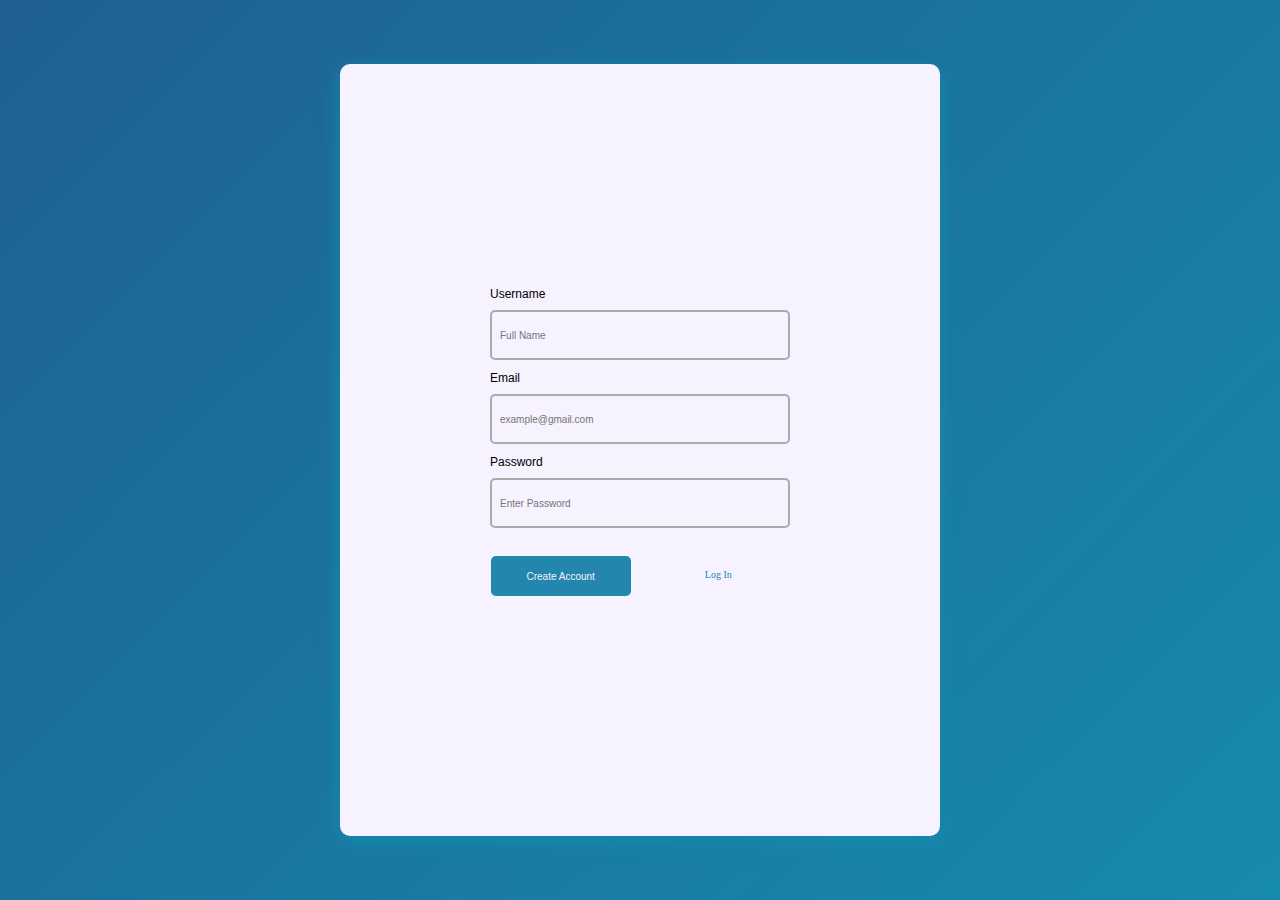
<file: public/signup.html>
<!DOCTYPE html>
<html lang="en">

<head>
    <meta charset="UTF-8">
    <meta name="viewport" content="width=device-width, initial-scale=1.0">
    <link href="https://unpkg.com/aos@2.3.1/dist/aos.css" rel="stylesheet">
    <link rel="stylesheet" href="css/signup.css">
    <title>Klik microfinance web</title>
</head>

<body>
    <!--The navigation bar for the web

    <div id="nav-container">
        <div class="nav-wrapper">
            <div class="left-side">
                <div class="nav-link-wrapper">
                    <a href="index.html"><i class='bx bx-arrow-back'></i></a>
                </div>
            </div>
        </div>
    </div>
-->

    <!-- The signup form-->
    <div class="signup-container">
        <div class="form-input-wrapper">
            <form action="action.php" name="myForm" method="post">
                <div class="left">
                    <label>Username</label><br>
                    <input type="text" name="fname" placeholder="Full Name" required><br>
                    <label>Email</label><br>
                    <input type="email" name="email" placeholder="example@gmail.com" required><br>
                    <label>Password</label><br>
                    <input type="password" name="pass" placeholder="Enter Password" required><br>
                    <div class="buttons-container">
                        <input type="submit" value="Create Account">
                        <button><a href="login.html">Log In</a></button>
                    </div>
                </div>
            </form>
        </div>
    </div>

</body>
<script src="https://unpkg.com/aos@2.3.1/dist/aos.js"></script>
<script>
    AOS.init();
</script>
<script src="js/navScript.js"></script>
<script src="js/signup.js"></script>

</html>
</file>
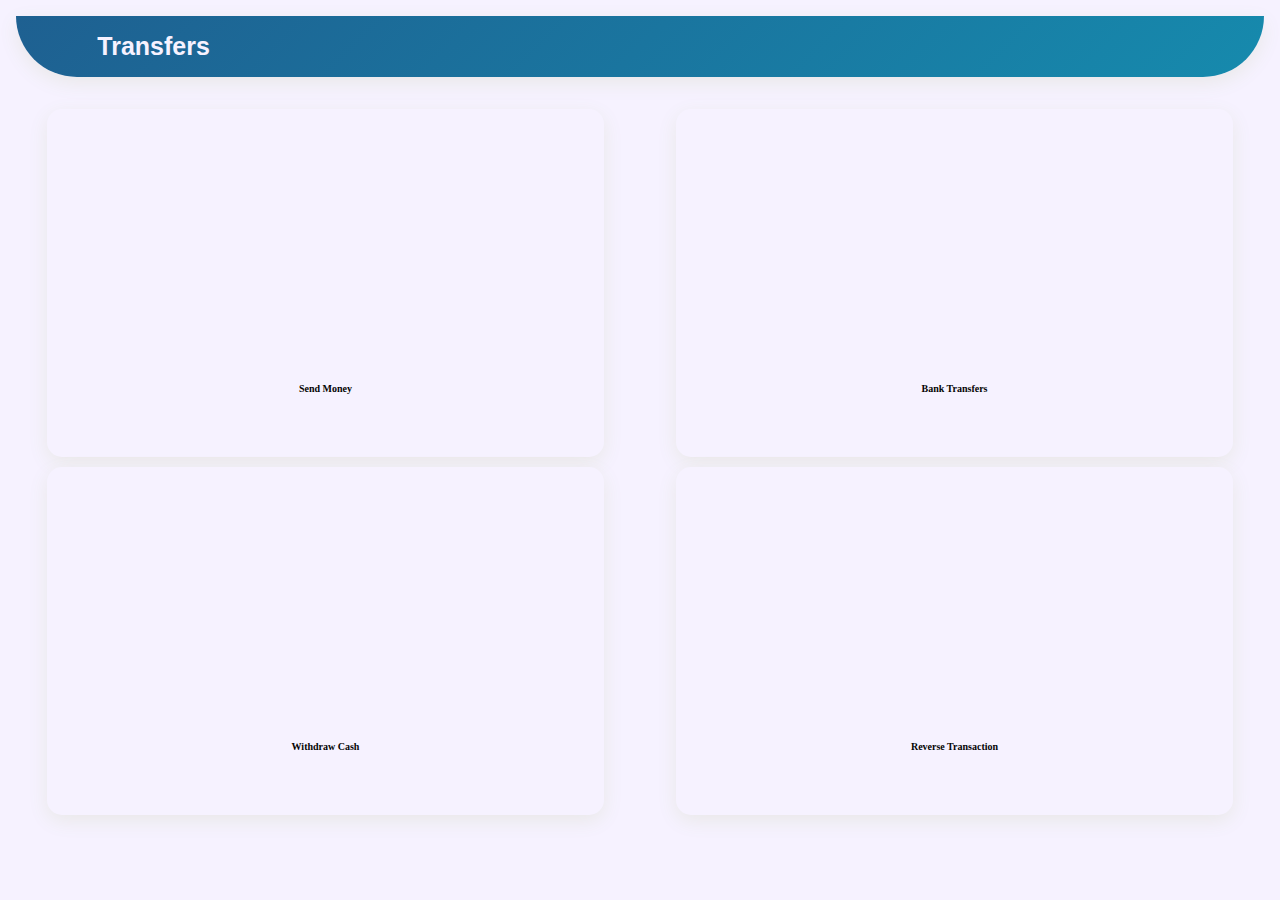
<file: public/transfers.html>
<!DOCTYPE html>
<html lang="en">

<head>
    <meta charset="UTF-8">
    <meta http-equiv="X-UA-Compatible" content="IE=edge">
    <meta name="viewport" content="width=device-width, initial-scale=1.0">
    <link rel='stylesheet' href='https://cdn-uicons.flaticon.com/uicons-regular-rounded/css/uicons-regular-rounded.css'>
    <link rel='stylesheet' href='https://cdn-uicons.flaticon.com/uicons-regular-straight/css/uicons-regular-straight.css'>
    <link rel='stylesheet' href='https://cdn-uicons.flaticon.com/uicons-bold-straight/css/uicons-bold-straight.css'>
    <link rel='stylesheet' href='https://cdn-uicons.flaticon.com/uicons-bold-rounded/css/uicons-bold-rounded.css'>
    <link rel='stylesheet' href='https://cdn-uicons.flaticon.com/uicons-solid-straight/css/uicons-solid-straight.css'>
    <link rel='stylesheet' href='https://cdn-uicons.flaticon.com/uicons-solid-rounded/css/uicons-solid-rounded.css'>
    <link href='https://unpkg.com/boxicons@2.0.7/css/boxicons.min.css' rel='stylesheet'>
    <link href="https://unpkg.com/aos@2.3.1/dist/aos.css" rel="stylesheet">
    <link rel="stylesheet" href="css/transfer.css">
    <title>Transfer</title>
</head>

<body>
    <div class="header-container">
        <div class="header-content-wrapper">
            <div class="heading-wrapper">
                <h1>Transfers</h1>
            </div>
        </div>
    </div>

    <div class="grid-container">
        <div class="item1">
            <div class="item1-content-wrapper">
                <div class="send-money-container">
                    <div class="send-icon-wrapper">
                        <i class="fi-rr-dollar"></i>
                    </div>
                </div>

                <div class="send-button-container">
                    <button><a href="#">Send Money</a></button>
                </div>
            </div>
        </div>
        <div class="item2">
            <div class="item1-content-wrapper">
                <div class="send-money-container">
                    <div class="send-icon-wrapper">
                        <i class="fi-rr-bank"></i>
                    </div>
                </div>

                <div class="send-button-container">
                    <button><a href="#">Bank Transfers</a></button>
                </div>
            </div>
        </div>
        <div class="item3">
            <div class="item1-content-wrapper">
                <div class="send-money-container">
                    <div class="send-icon-wrapper">
                        <i class="fi-rr-money"></i>
                    </div>
                </div>

                <div class="send-button-container">
                    <button><a href="#">Withdraw Cash</a></button>
                </div>
            </div>
        </div>
        <div class="item4">
            <div class="item1-content-wrapper">
                <div class="send-money-container">
                    <div class="send-icon-wrapper">
                        <i class="fi-rr-rotate-right"></i>
                    </div>
                </div>

                <div class="send-button-container">
                    <button><a href="#">Reverse Transaction</a></button>
                </div>
            </div>
        </div>
    </div>
</body>

</html>
</file>
<file: public/css/signup.css>
* {
    margin: 0;
    padding: 0;
    box-sizing: border-box;
}

body {
    margin: 0;
    padding: 0;
    width: 100%;
}


/* styles for the scroll bar */

::-webkit-scrollbar {
    width: 5px;
}

::-webkit-scrollbar-track {
    background: rgba(255, 255, 255, 0);
}

::-webkit-scrollbar-thumb {
    background: #040403;
    border-radius: 10px;
}

::-webkit-scrollbar-thumb:hover {
    background: #2386AD;
}

a {
    position: relative;
    display: inline-block;
    text-decoration: none;
    padding: 0.7rem 0.7rem;
    overflow: hidden;
}


/*styles for nav bar

#nav-container {
    display: grid;
    grid-template-columns: 1fr;
    background: transparent;
    width: 100%;
    height: 10%;
    position: absolute;
    transition: .5s;
    z-index: 1000;
    padding: 0 1rem 1rem 1rem;
}

.nav-container:hover {
    box-shadow: 0px 2px 4px #8f8b8b;
}

.nav-wrapper {
    display: flex;
    justify-content: space-between;
    padding: .5rem .5rem;
}

.nav-link-wrapper {
    background: transparent;
    width: 100%;
    height: 100%;
    display: flex;
    justify-content: space-between;
    align-items: center;
}

.nav-link-wrapper a {
    background: transparent;
    width: auto;
    margin: 0.5rem;
    text-decoration: none;
    display: flex;
    justify-content: space-between;
    align-items: center;
    padding: 0.5rem 0.5rem;
    font-size: 12px;
    font-family: 'poppins', sans-serif;
    font-weight: 700;
    color: #040403;
}

.nav-link-wrapper a i {
    font-size: 12px;
    font-weight: 700;
}

.dropdown {
    position: relative;
    display: inline-block;
}

.services-explore {
    display: none;
    position: absolute;
    background-color: #f9f9f9;
    min-width: 160px;
    box-shadow: 0px 8px 16px 0px rgba(0, 0, 0, 0.2);
    z-index: 1;
}

.services-explore a {
    color: #040403;
}

.dropdown:hover .services-explore {
    display: block;
}

.nav-link-wrapper a:hover {
    color: #2386AD;
    transition: 0.3s;
}

.nav-wrapper .left-side {
    background: transparent;
    display: flex;
    justify-content: space-around;
    align-items: center;
    width: 600px;
    padding: .2rem;
}

.nav-wrapper .right-side {
    display: flex;
    justify-content: space-between;
    align-items: center;
    background: transparent;
}

.brand {
    color: #F6F2FF;
    font-size: 20px;
    font-weight: 900;
    font-family: 'poppins', sans-serif;
}

.nav-wrapper .right-side button {
    background: #2386AD;
    width: 90px;
    height: 40px;
    margin-left: .5rem;
    font-family: 'poppins', sans-serif;
    display: flex;
    justify-content: center;
    align-items: center;
    text-align: center;
    border: none;
    outline: none;
    border-radius: 5px;
}

.nav-wrapper .right-side button a {
    width: 100%;
    color: #F6F2FF;
    text-decoration: none;
    font-family: 'poppins', sans-serif;
    font-weight: 600;
    font-size: .7rem;
}

.nav-wrapper .right-side button:hover {
    cursor: pointer;
}

span {
    position: absolute;
    z-index: 10000000;
    background: #F6F2FF;
    transform: translate(-50%, -50%);
    pointer-events: none;
    border-radius: 50%;
    animation: animate .7s linear infinite;
}

@keyframes animate {
    0% {
        width: 0;
        height: 0;
        opacity: 0.2;
    }
    100% {
        width: 100px;
        height: 100px;
        opacity: 0;
    }
}

*/


/* signup content*/

.signup-container {
    display: flex;
    background: linear-gradient(135deg, #1E6091, #168AAD);
    justify-content: center;
    align-items: center;
    width: 100%;
    height: 100vh;
    padding: 1rem 1rem;
}

.form-input-wrapper {
    width: 100%;
    height: 100%;
    background: transparent;
    border-radius: 10px;
    display: flex;
    justify-content: center;
    align-items: center;
    background: #F6F2FF;
    box-shadow: 0px 6px 20px #168AAD;
    /*box-shadow: 0px 6px 20px #e9e8e8;*/
}

form {
    width: 100%;
    height: 100%;
    background: transparent;
    padding: 2rem 2rem;
    display: flex;
    justify-content: center;
    align-items: center;
}

form label {
    text-align: center;
    font-family: 'poppins', sans-serif;
    font-size: 12px;
    font-weight: 500;
    margin: .5rem;
}

form input {
    margin: .5rem;
    padding: 0.5rem 0.5rem;
    font-family: 'poppins', sans-serif;
    font-size: 12px;
    width: 300px;
    height: 50px;
    background: transparent;
    border: 2px solid #acacac;
    border-radius: 5px;
    outline: transparent;
}

form input::placeholder {
    font-family: 'poppins', sans-serif;
    font-size: 10px;
}

.buttons-container {
    width: 100%;
    height: 80px;
    background: transparent;
    display: flex;
    justify-content: space-evenly;
    align-items: center;
}

form input[type=submit] {
    margin-left: -1px;
    width: 140px;
    border: none;
    border-radius: 5px;
    outline: none;
    outline: none;
    height: 40px;
    background: #2386AD;
    font-size: 10px;
    color: #F6F2FF;
}

button {
    width: 140px;
    height: 40px;
    border: none;
    outline: none;
    background: transparent;
}

button a {
    text-decoration: none;
    font-family: 'poppins';
    font-size: 10px;
    color: #2386AD;
}

form input[type=submit]:hover {
    cursor: pointer;
    box-shadow: 0px 0px 20px #2386ad7a;
    transition: .2s;
}


/* Extra small devices (phones, 600px and down) */

@media only screen and (max-width: 600px) {
    .signup-container {
        width: 100%;
        height: 100vh;
        padding: 1rem 1rem;
        display: flex;
        flex-direction: column;
        justify-content: center;
        align-items: center;
    }
    form input {
        width: 300px;
    }
    form input[type=submit] {
        padding: .5rem .5rem;
        width: 140px;
        border: none;
        border-radius: 5px;
        outline: none;
        outline: none;
        height: 40px;
        background: #2386AD;
        font-size: 10px;
        color: #F6F2FF;
    }
    form input[type=submit]:hover {
        cursor: pointer;
        box-shadow: 0px 0px 20px #2386ad7a;
        transition: .2s;
    }
}


/* Extra large devices (large laptops and desktops, 1200px and up) */

@media only screen and (min-width: 1200px) {
    .signup-container {
        padding: 4rem 4rem;
    }
    .signup-form-wrapper {
        width: 100%;
        display: flex;
        justify-content: flex-end;
    }
    .signup-content-wrapper {
        width: 100%;
        display: flex;
        background: transparent;
        justify-content: space-between;
    }
    .form-input-wrapper {
        width: 600px;
        padding: 2rem 2rem;
    }
}
</file>
<file: public/css/transfer.css>
* {
    margin: 0;
    padding: 0;
    box-sizing: border-box;
}

body {
    background: #F6F2FF;
    overflow-x: hidden;
    font-family: 'poppins';
}

.container-fluid {
    background: transparent;
}


/* Responsive */


/* styles for the scroll bar */

::-webkit-scrollbar {
    width: 5px;
}

::-webkit-scrollbar-track {
    background: rgba(255, 255, 255, 0);
}

::-webkit-scrollbar-thumb {
    background: #666464;
    border-radius: 50px;
}

::-webkit-scrollbar-thumb:hover {
    background: #040403;
    transition: 1.2s;
}

.header-container {
    background: transparent;
    padding: 1rem 1rem;
    width: 100%;
    height: 40%;
}

.header-content-wrapper {
    background: #F6F2FF;
    padding: 1rem 1rem;
    width: 100%;
    height: 100%;
    box-shadow: 0px 6px 20px #e9e8e8;
    background: linear-gradient(135deg, #1E6091, #168AAD);
    border-radius: 0 0 200px 200px;
}

.header-content-wrapper .heading-wrapper {
    background: transparent;
    width: 20%;
    display: flex;
    justify-content: center;
    align-items: center;
}

.heading-wrapper h1 {
    color: #F6F2FF;
    font-size: 25px;
    font-family: 'poppins', sans-serif;
    font-weight: bold;
}

.item1 {
    grid-area: header;
}

.item2 {
    grid-area: main;
}

.item3 {
    grid-area: article;
}

.item4 {
    grid-area: section;
}

.grid-container {
    display: grid;
    grid-template-areas: 'header header header main main main' 'header header header main main main' 'article article article section section section' 'article article article section section section';
    grid-gap: 10px;
    place-items: center;
    justify-items: space-between;
    background: transparent;
    padding: 1rem;
    height: 82vh;
}

.grid-container>div {
    width: 90%;
    height: 100%;
    background: #F6F2FF;
    box-shadow: 0px 6px 20px #e9e8e8;
    border-radius: 15px;
}

.item1 .item1-content-wrapper {
    width: 100%;
    height: 100%;
    display: flex;
    flex-direction: column;
}

.item2 .item1-content-wrapper {
    width: 100%;
    height: 100%;
    display: flex;
    flex-direction: column;
}

.item3 .item1-content-wrapper {
    width: 100%;
    height: 100%;
    display: flex;
    flex-direction: column;
}

.item4 .item1-content-wrapper {
    width: 100%;
    height: 100%;
    display: flex;
    flex-direction: column;
}

.item1-content-wrapper .send-money-container {
    background: transparent;
    width: 100%;
    height: 60%;
}

.send-money-container .send-icon-wrapper {
    background: transparent;
    width: 100%;
    height: 100%;
    display: flex;
    justify-content: center;
    align-items: center;
}

.send-icon-wrapper i {
    font-size: 2rem;
    font-weight: 200;
    color: #040403;
}

.item1-content-wrapper .send-button-container {
    width: 100%;
    height: 40%;
    background: transparent;
    display: flex;
    justify-content: center;
    align-items: center;
    padding: 1rem 1rem;
}

.send-button-container button {
    width: 200px;
    height: 100%;
    border-radius: 5px;
    padding: .5rem .5rem;
    border: transparent;
    background: transparent;
    outline: transparent;
}

.send-button-container button a {
    color: #040403;
    text-decoration: none;
    text-align: center;
    width: 100%;
    height: 100%;
    font-size: 10px;
    font-weight: 550;
    font-family: 'poppins';
}

@media only screen and (max-width: 600px) {
    .grid-container>div {
        background: rgba(255, 255, 255, .6);
        height: 80%;
        background: #F6F2FF;
        box-shadow: 0px 6px 20px #e9e8e8;
        border-radius: 15px;
    }
    .header-content-wrapper .heading-wrapper {
        background: transparent;
        width: 100%;
        display: flex;
        justify-content: center;
        align-items: center;
    }
    .heading-wrapper h1 {
        color: #F6F2FF;
        font-size: 18px;
        font-family: 'poppins', sans-serif;
        font-weight: bold;
    }
    .send-icon-wrapper i {
        font-size: 16px;
    }
    .send-button-container button {
        width: 165px;
        height: 100%;
    }
}
</file>
